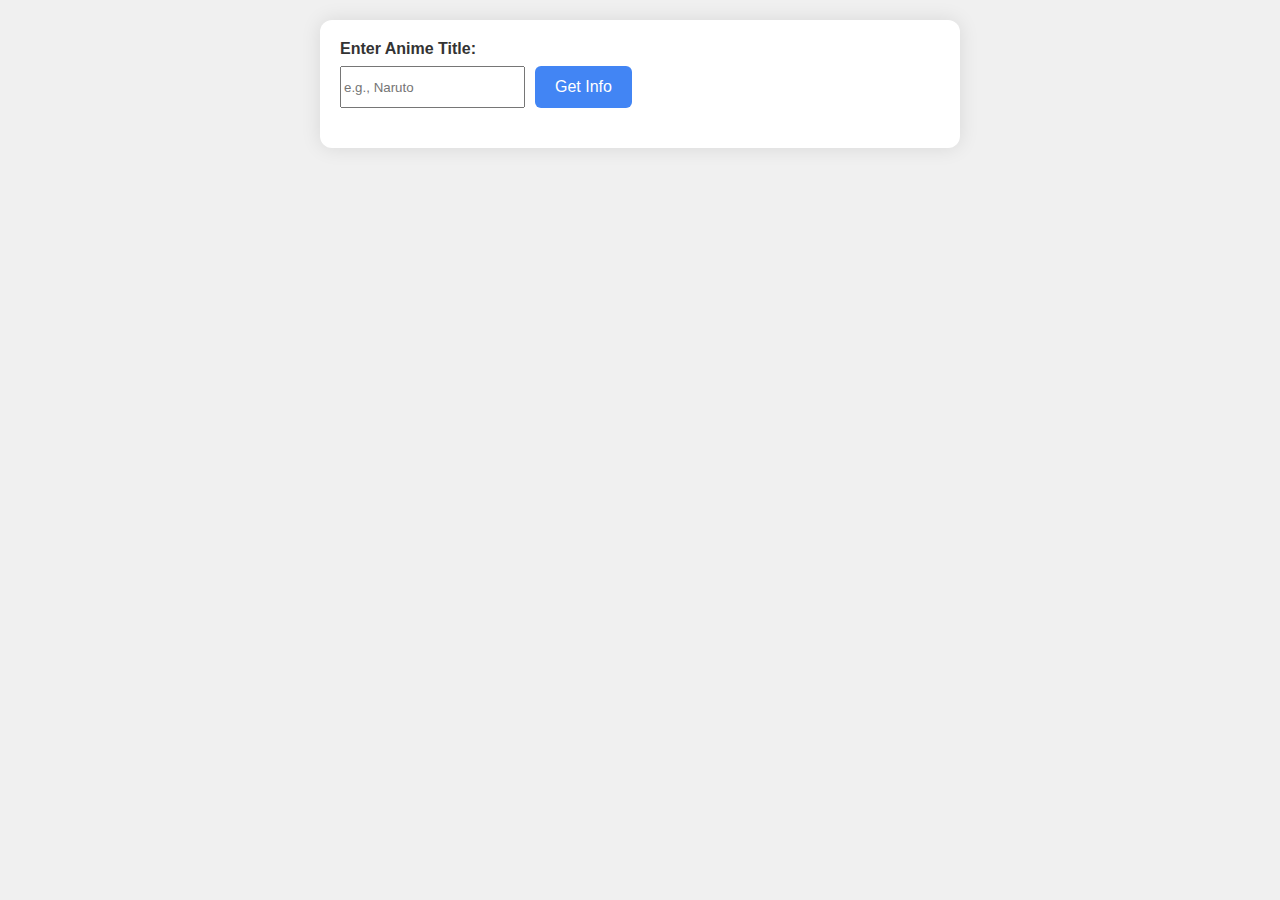
<file: index.html>
<!DOCTYPE html>
<html lang="en">
<head>
    <meta charset="UTF-8">
    <meta name="viewport" content="width=device-width, initial-scale=1.0">
    <title>Anime Info App</title>
    <link rel="stylesheet" href="styles.css">
</head>
<body>
    <div class="container">
        <div id="input-section">
            <label for="animeInput">Enter Anime Title:</label>
            <div class="input-container">
                <input type="text" id="animeInput" placeholder="e.g., Naruto">
                <button onclick="fetchAnimeInfo()">Get Info</button>
            </div>
        </div>

        <div id="anime-info">
            <!-- Display anime information here -->
        </div>

        <button id="nextButton" onclick="getNextAnime()" style="display: none;">Next Related Anime</button>
    </div>

    <script src="app.js"></script>
</body>
</html>
</file>
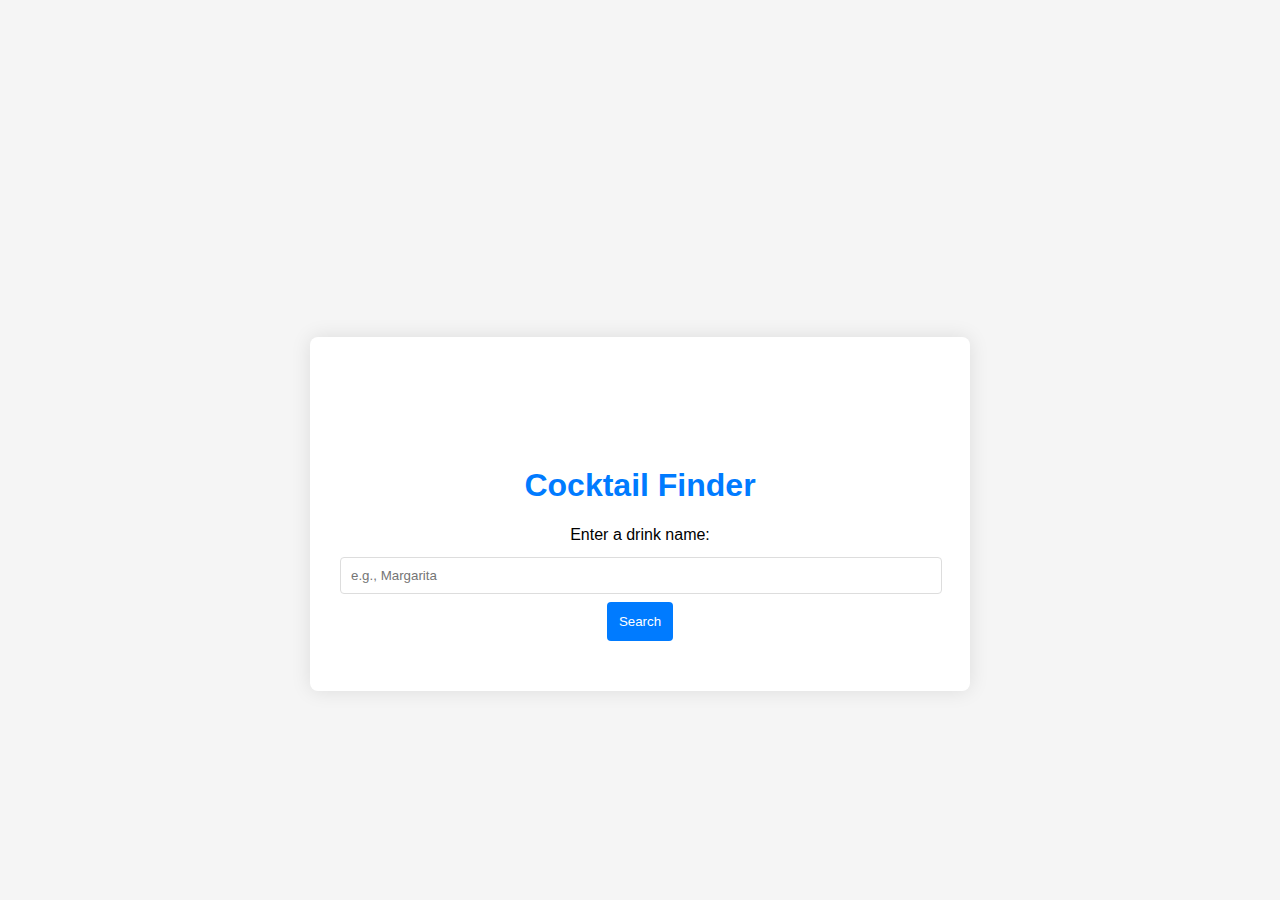
<file: cocktailAPI/index.html>
<!DOCTYPE html>
<html lang="en">
<head>
    <meta charset="UTF-8">
    <meta name="viewport" content="width=device-width, initial-scale=1.0">
    <link rel="stylesheet" href="styles.css">
    <title>Cocktail App</title>
</head>
<body>
    <div class="container">
        <h1>Cocktail Finder</h1>
        <label for="drinkInput">Enter a drink name:</label>
        <input type="text" id="drinkInput" placeholder="e.g., Margarita">
        <button onclick="searchCocktail()">Search</button>
        <div id="result"></div>
        <button id="nextButton" onclick="getNextCocktail()" style="display: none;">Next</button>
    </div>
    <script src="app.js"></script>
</body>
</html>
</file>
<file: styles.css>
/* styles.css */
body {
    font-family: 'Segoe UI', Tahoma, Geneva, Verdana, sans-serif;
    margin: 0;
    padding: 0;
    background-color: #f0f0f0;
}

.container {
    max-width: 600px;
    margin: 20px auto;
    background-color: #ffffff;
    padding: 20px;
    border-radius: 12px;
    box-shadow: 0 0 20px rgba(0, 0, 0, 0.1);
}

#input-section {
    margin-bottom: 20px;
}

.input-container {
    display: flex;
    gap: 10px;
}

label {
    font-weight: bold;
    margin-bottom: 8px;
    display: block;
    color: #333;
}

#anime-info {
    display: none;
}

#anime-image {
    max-width: 100%;
    height: auto;
    border-radius: 12px;
    margin-bottom: 20px;
}

button {
    cursor: pointer;
    background-color: #4285f4;
    color: #fff;
    padding: 12px 20px;
    border: none;
    border-radius: 6px;
    font-size: 16px;
    transition: background-color 0.3s;
}

button:hover {
    background-color: #3a73c5;
}
</file>
<file: cocktailAPI/styles.css>
body {
    font-family: 'Segoe UI', Tahoma, Geneva, Verdana, sans-serif;
    background-color: #f5f5f5;
    margin: 0;
    display: flex;
    justify-content: center;
    align-items: center;
    height: 100vh;
}

.container {
    text-align: center;
    background-color: #fff;
    padding: 30px;
    border-radius: 8px;
    box-shadow: 0 0 20px rgba(0, 0, 0, 0.1);
    max-width: 600px;
    width: 100%;
    margin-top: 10%;
}

h1 {
    margin-top: 100px;
    color: #007bff;
}

label {
    display: block;
    margin: 10px 0 5px;
}

input {
    padding: 10px;
    width: calc(100% - 20px);
    margin: 8px 0;
    border: 1px solid #ddd;
    border-radius: 4px;
}

button {
    padding: 12px;
    background-color: #007bff;
    color: #fff;
    border: none;
    cursor: pointer;
    border-radius: 4px;
    transition: background-color 0.3s;
}

button:hover {
    background-color: #0056b3;
}

#resultContainer {
    display: none;
}

#result {
    margin-top: 20px;
    text-align: left;
}

img {
    max-width: 100%;
    height: auto;
    border-radius: 4px;
    box-shadow: 0 0 10px rgba(0, 0, 0, 0.1);
    margin-bottom: 10px;
}

h2, h3 {
    color: #007bff;
}

ul {
    list-style-type: none;
    padding: 0;
}

li {
    margin-bottom: 5px;
}

p {
    color: #333;
    line-height: 1.6;
}

#backToSearch {
    display: none;
}
</file>
